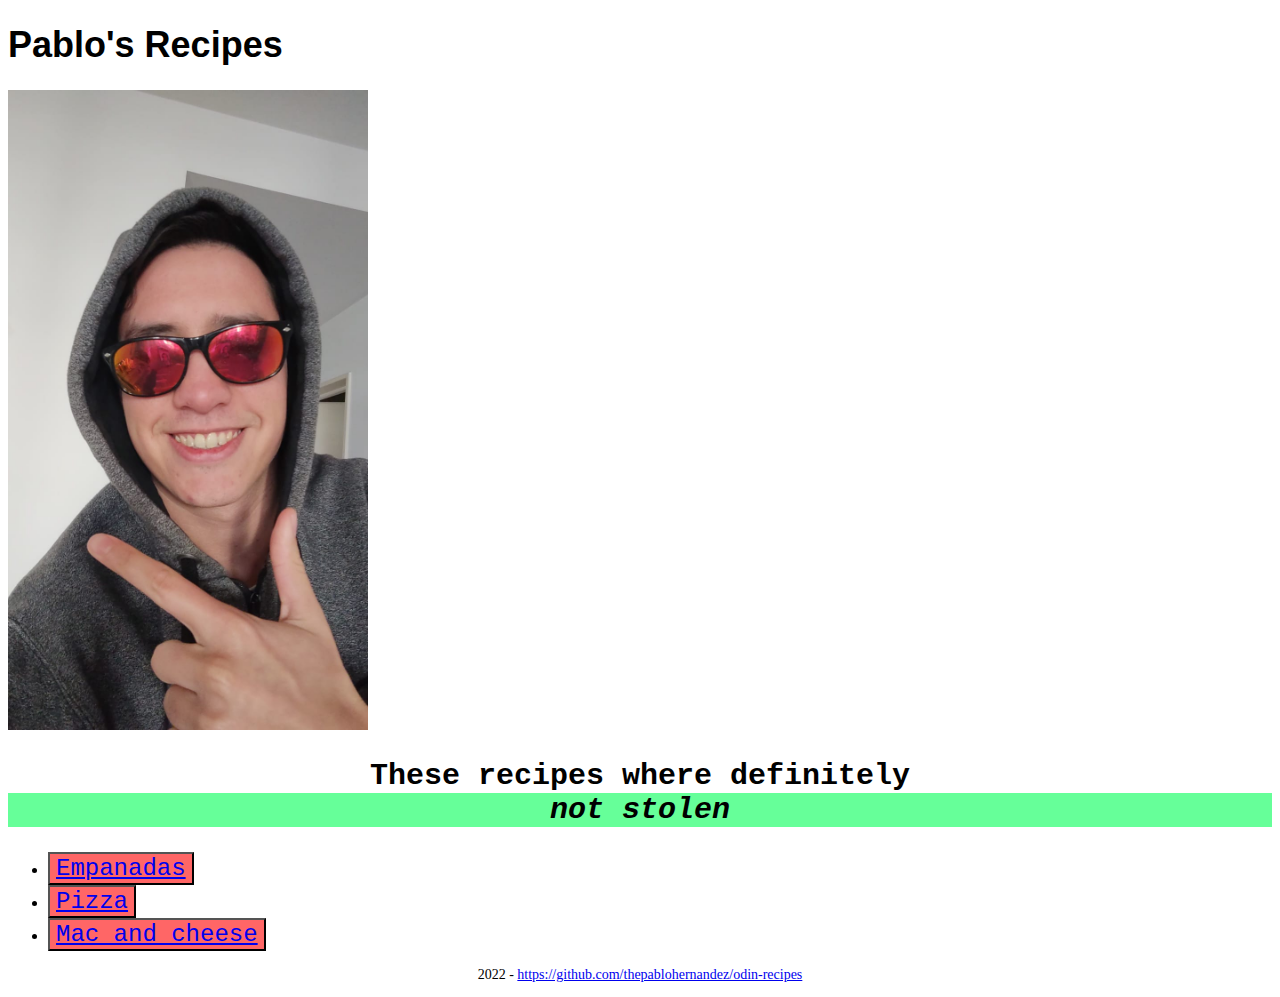
<file: index.html>
<!DOCTYPE html>

<html lang="en">

<head>
    <meta charset="UTF-8">
    <title>Pablo's Recipes</title>
    <link rel="stylesheet" href="styles.css">

</head>

<body>
    <h1>Pablo's Recipes</h1>
    <img src="./recipes/lol.jpeg" alt="not-me">
    
 
    <h2>These recipes where definitely 
        <div class="accent"><em> not stolen</em></div>
    
    </h2>
    <ul>
        <li><button><a href="./recipes/empanadas.html">Empanadas</a></button></li>
        <li><button><a href="./recipes/pizza.html">Pizza</a></button></li>
        <li><button><a href="./recipes/mac-and-cheese.html">Mac and cheese</a></button></li>

    </ul>

<p class="bottom">2022 - <a href="https://github.com/thepablohernandez/odin-recipes">https://github.com/thepablohernandez/odin-recipes</a></a></p>



</body>










</html>
</file>
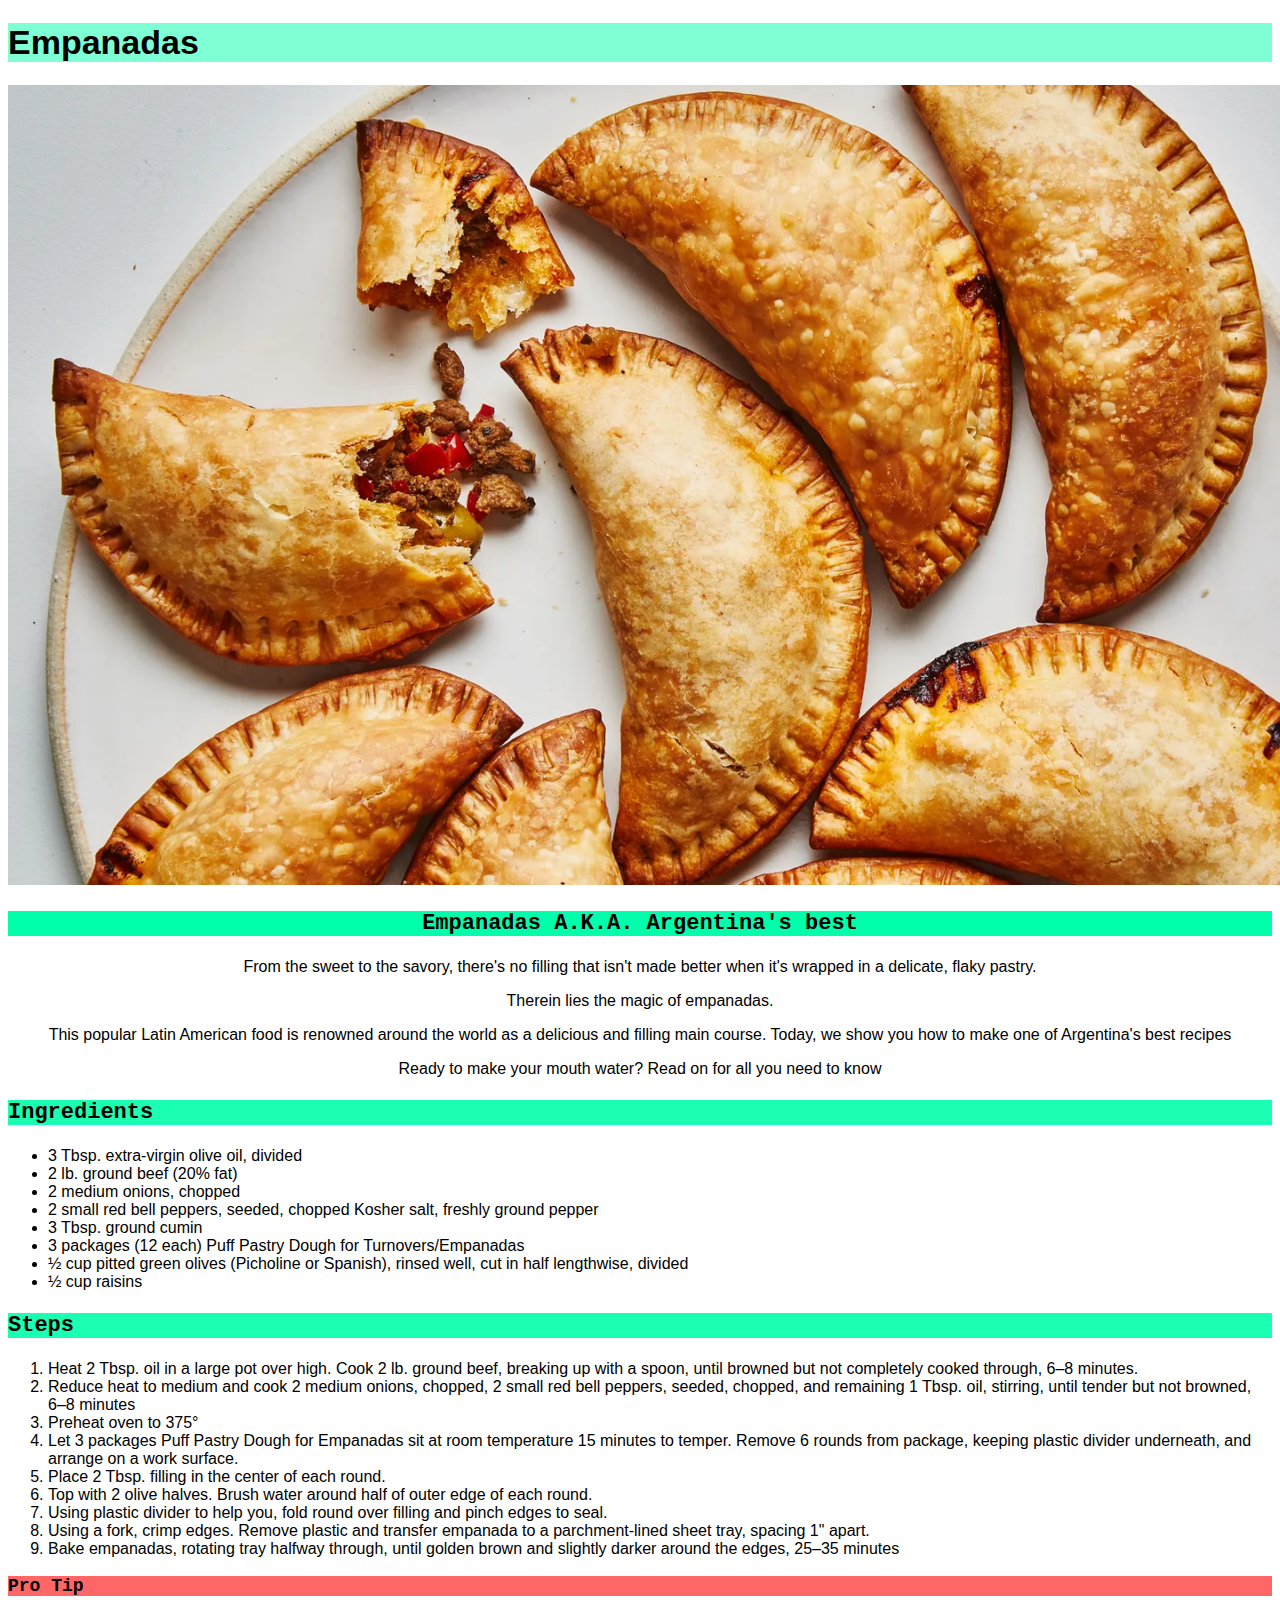
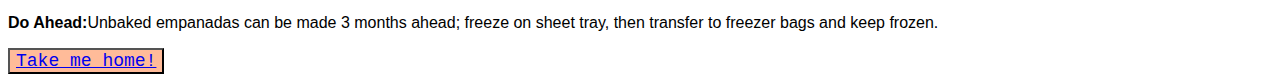
<file: recipes/empanadas.html>
<!DOCTYPE html>

<html lang="en">

<head>
    <meta charset="UTF-8">
    <title>Pablo's Recipes - Empanadas</title>
    <link rel="stylesheet" href="recipes-style.css">

</head>

<body>
    <h1>Empanadas</h1>
    <img src="./argentinian-beef-empanadas.webp" alt="empanadas">
    <h3 id="empa">Empanadas A.K.A. Argentina's best</h3>
        <p>From the sweet to the savory, there's no filling that isn't made better when it's wrapped in a delicate, flaky pastry.</p>

        <p>Therein lies the magic of empanadas.</p>
        
        <p>This popular Latin American food is renowned around the world as a delicious and filling main course. Today, we show you how to make one of Argentina's best recipes</p>
        <p> Ready to make your mouth water? Read on for all you need to know</p>

    <h3 class="subpara">Ingredients</h3>
        <ul>
            
            <li>3 Tbsp. extra-virgin olive oil, divided</li>
            <li>2 lb. ground beef (20% fat)</li>
            <li>2 medium onions, chopped</li>
            <li>2 small red bell peppers, seeded, chopped
                Kosher salt, freshly ground pepper</li>
            <li>3 Tbsp. ground cumin</li>
            <li>3 packages (12 each) Puff Pastry Dough for Turnovers/Empanadas </li>
            <li>½ cup pitted green olives (Picholine or Spanish), rinsed well, cut in half lengthwise, divided</li>
            <li>½ cup raisins</li>
        </ul>

    <h3 class="subpara">Steps</h3>
        <ol>
            <li>Heat 2 Tbsp. oil in a large pot over high. Cook 2 lb. ground beef, breaking up with a spoon, until browned but not completely cooked through, 6–8 minutes.</li>
            <li>Reduce heat to medium and cook 2 medium onions, chopped, 2 small red bell peppers, seeded, chopped, and remaining 1 Tbsp. oil, stirring, until tender but not browned, 6–8 minutes</li>
            <li>Preheat oven to 375°</li>
            <li>Let 3 packages Puff Pastry Dough for Empanadas sit at room temperature 15 minutes to temper. Remove 6 rounds from package, keeping plastic divider underneath, and arrange on a work surface. </li>
            <li>Place 2 Tbsp. filling in the center of each round.</li>
            <li>Top with 2 olive halves. Brush water around half of outer edge of each round. </li>
            <li>Using plastic divider to help you, fold round over filling and pinch edges to seal. </li>
            <li>Using a fork, crimp edges. Remove plastic and transfer empanada to a parchment-lined sheet tray, spacing 1" apart.</li>
            <li>Bake empanadas, rotating tray halfway through, until golden brown and slightly darker around the edges, 25–35 minutes</li>

        </ol>

    <h3 id="protip">Pro Tip</h3>
    <p class="protip-text"><strong>Do Ahead:</strong>Unbaked empanadas can be made 3 months ahead; freeze on sheet tray, then transfer to freezer bags and keep frozen.</p>

<button><a href="../index.html">Take me home!</a></button>


</body>










</html>
</file>
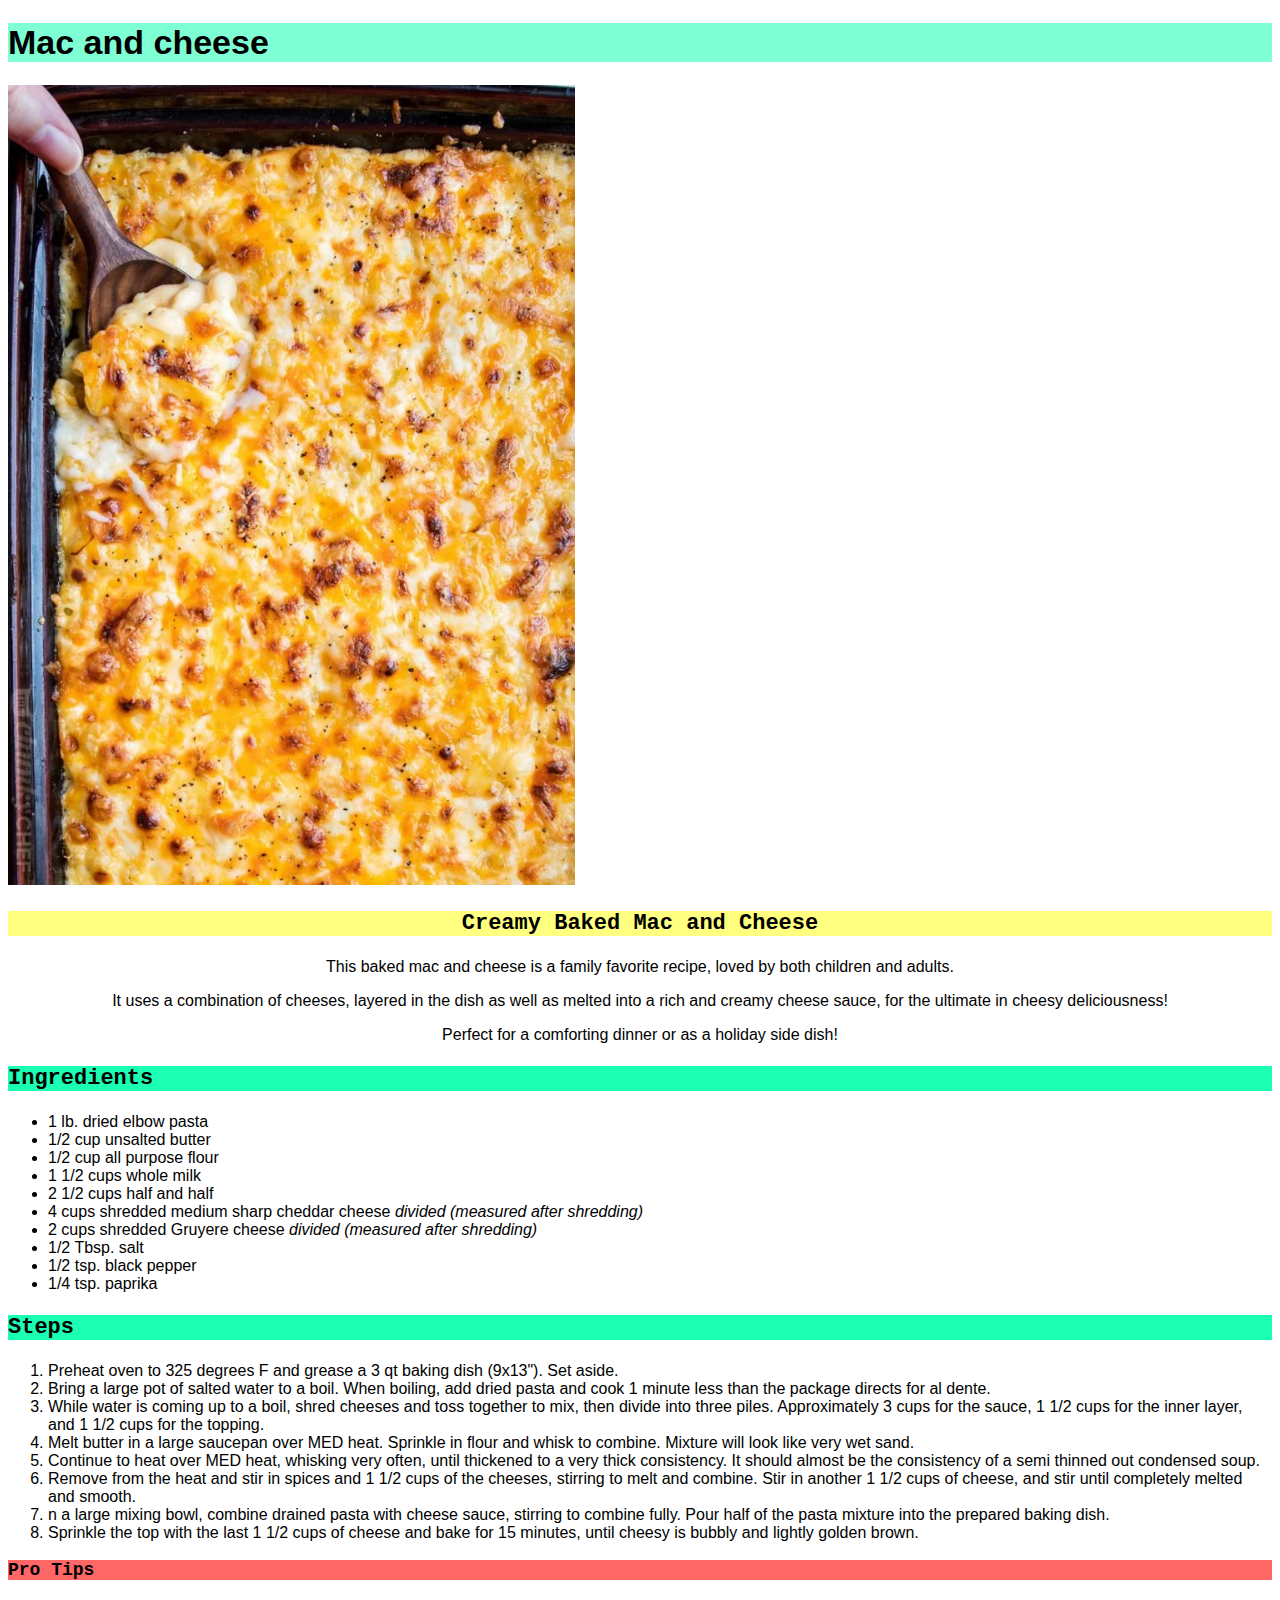
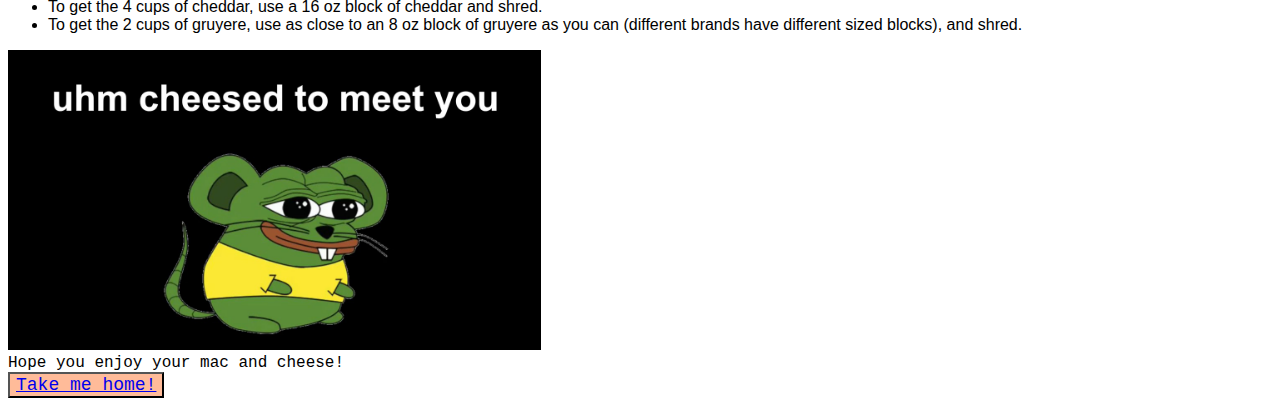
<file: recipes/mac-and-cheese.html>
<!DOCTYPE html>

<html lang="en">

<head>
    <meta charset="UTF-8">
    <title>Pablo's Recipes - Mac and cheese</title>
    <link rel="stylesheet" href="recipes-style.css">

</head>

<body>
    <h1>Mac and cheese</h1>

    <img src="./Ultimate-Creamy.webp" alt="creamy-mac-and-cheese">
    <h3 id="mac">Creamy Baked Mac and Cheese</h3>
        <p>This baked mac and cheese is a family favorite recipe, loved by both children and adults.</p>
        <p>It uses a combination of cheeses, layered in the dish as well as melted into a rich and creamy cheese sauce, for the ultimate in cheesy deliciousness!</p>
        <p>Perfect for a comforting dinner or as a holiday side dish!</p>

    <h3 class="subpara">Ingredients</h3>
        <ul>
            
            <li>1 lb. dried elbow pasta</li>
            <li>1/2 cup unsalted butter</li>
            <li>1/2 cup all purpose flour</li>
            <li>1 1/2 cups whole milk</li>
            <li>2 1/2 cups half and half</li>
            <li>4 cups shredded medium sharp cheddar cheese <em>divided (measured after shredding)</em></li>
            <li>2 cups shredded Gruyere cheese <em>divided (measured after shredding)</em></li>
            <li>1/2 Tbsp. salt</li>
            <li>1/2 tsp. black pepper</li>
            <li>1/4 tsp. paprika</li>

        </ul>

    <h3 class="subpara">Steps</h3>
        <ol>
            <li>Preheat oven to 325 degrees F and grease a 3 qt baking dish (9x13").  Set aside.</li>
            <li>Bring a large pot of salted water to a boil.  When boiling, add dried pasta and cook 1 minute less than the package directs for al dente.</li>
            <li>While water is coming up to a boil, shred cheeses and toss together to mix, then divide into three piles.  Approximately 3 cups for the sauce, 1 1/2 cups for the inner layer, and 1 1/2 cups for the topping.</li>
            <li>Melt butter in a large saucepan over MED heat.  Sprinkle in flour and whisk to combine.  Mixture will look like very wet sand.</li>
            <li>Continue to heat over MED heat, whisking very often, until thickened to a very thick consistency.  It should almost be the consistency of a semi thinned out condensed soup.</li>
            <li>Remove from the heat and stir in spices and 1 1/2 cups of the cheeses, stirring to melt and combine.  Stir in another 1 1/2 cups of cheese, and stir until completely melted and smooth.</li>
            <li>n a large mixing bowl, combine drained pasta with cheese sauce, stirring to combine fully.  Pour half of the pasta mixture into the prepared baking dish.</li>
            <li>Sprinkle the top with the last 1 1/2 cups of cheese and bake for 15 minutes, until cheesy is bubbly and lightly golden brown. </li>

        </ol>

    <h3 id="protip">Pro Tips</h3>
    <ul>
    <li>To get the 4 cups of cheddar, use a 16 oz block of cheddar and shred. </li>
    <li>To get the 2 cups of gruyere, use as close to an 8 oz block of gruyere as you can (different brands have different sized blocks), and shred.</li>
    </ul>


    <img class=bye-img src="./cheesedtomeetya.jpg" alt="cheesed to meet you!">
    <div id="bye-bye">Hope you enjoy your mac and cheese!</div>
    <button><a href="../index.html">Take me home!</a></button>

</body>



</html>
</file>
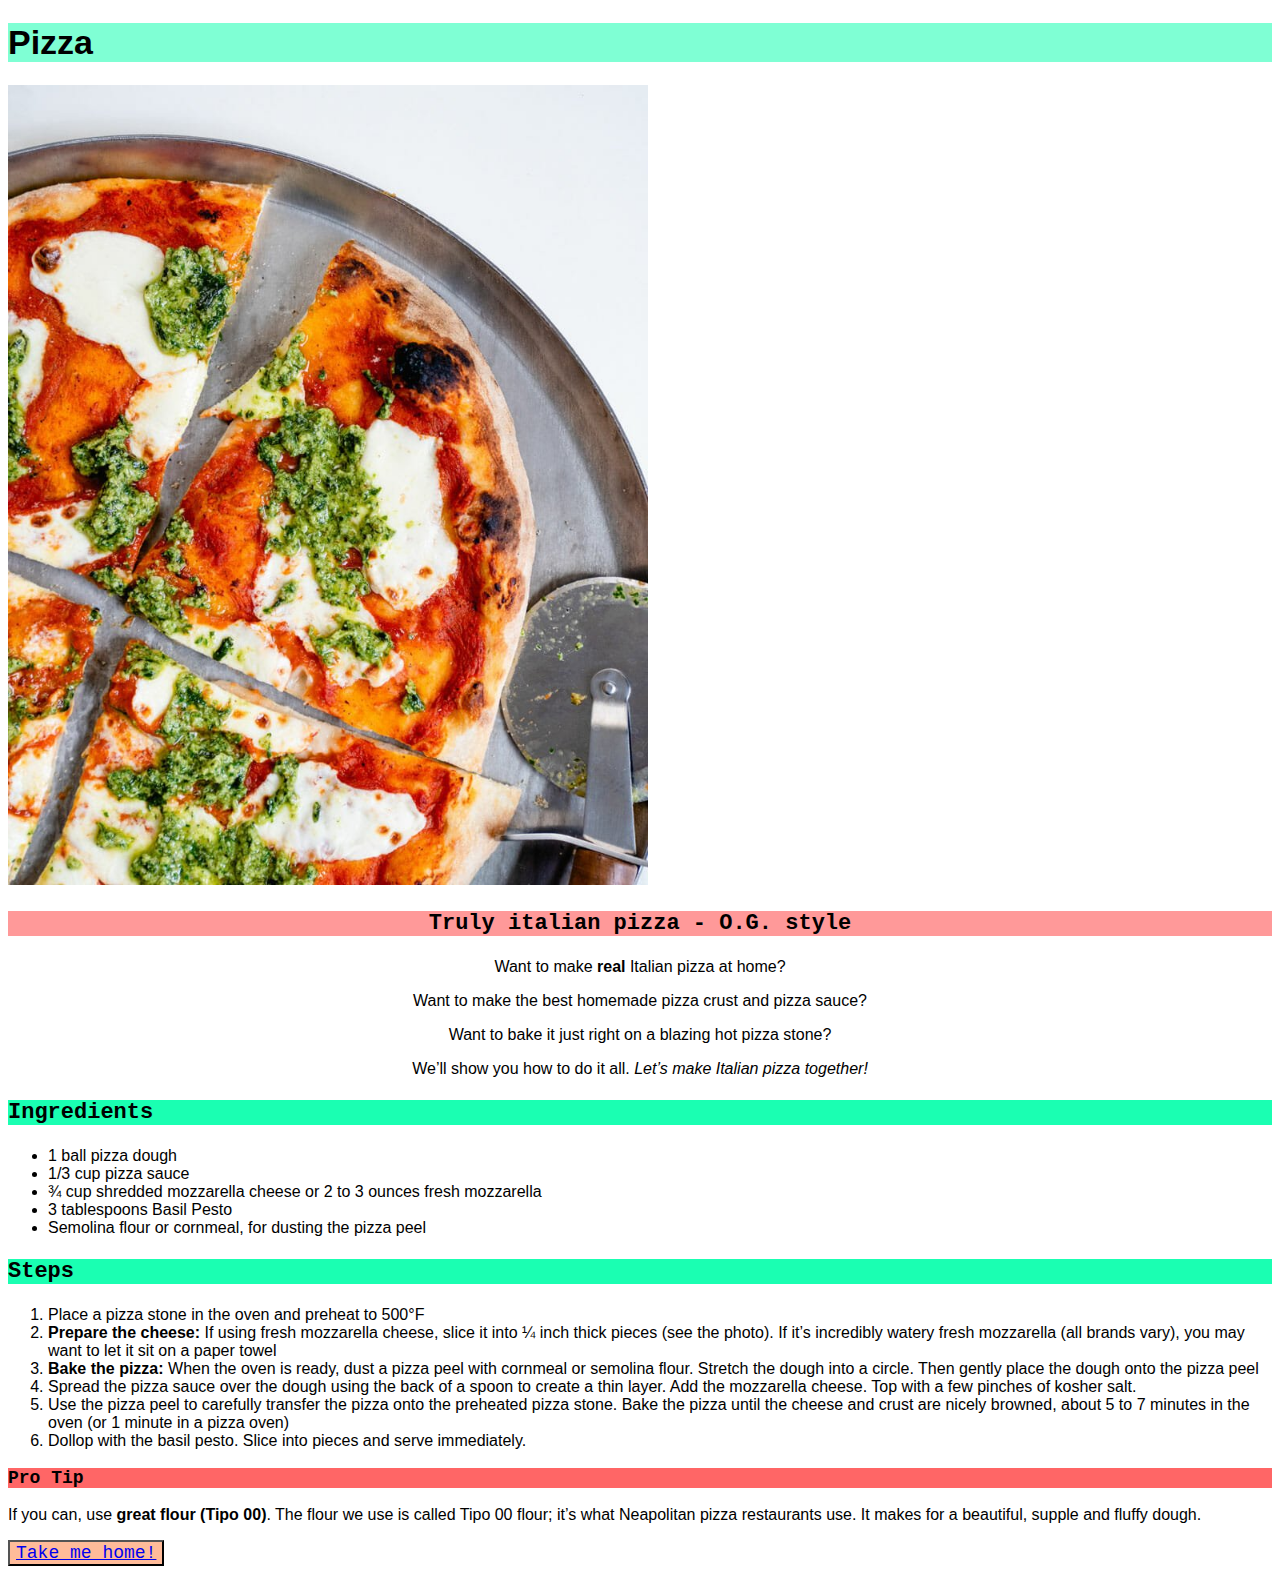
<file: recipes/pizza.html>
<!DOCTYPE html>

<html lang="en">

<head>
    <meta charset="UTF-8">
    <title>Pablo's Recipes - Pizza</title>
    <link rel="stylesheet" href="recipes-style.css">

</head>

<body>
    <h1>Pizza</h1>

    <img src="./Italian-Pizza-008.jpg" alt="Italian-pizza">
    <h3 id="pizza">Truly italian pizza - O.G. style</h3>
        <p>Want to make <strong>real</strong> Italian pizza at home?</p>
        <p>Want to make the best homemade pizza crust and pizza sauce?</p>
        <p>Want to bake it just right on a blazing hot pizza stone?</p>
        <p>We’ll show you how to do it all. <em>Let’s make Italian pizza together!</em></p>
        
    <h3 class="subpara">Ingredients</h3>
        <ul>
            
            <li>1 ball pizza dough</li>
            <li>1/3 cup pizza sauce</li>
            <li>¾ cup shredded mozzarella cheese or 2 to 3 ounces fresh mozzarella</li>
            <li>3 tablespoons Basil Pesto </li>
            <li>Semolina flour or cornmeal, for dusting the pizza peel</li>
        </ul>

    <h3 class="subpara">Steps</h3>
        <ol>
            <li>Place a pizza stone in the oven and preheat to 500°F</li>
            <li><strong>Prepare the cheese: </strong>If using fresh mozzarella cheese, slice it into ¼ inch thick pieces (see the photo). If it’s incredibly watery fresh mozzarella (all brands vary), you may want to let it sit on a paper towel</li>
            <li><strong>Bake the pizza: </strong>When the oven is ready, dust a pizza peel with cornmeal or semolina flour. Stretch the dough into a circle. Then gently place the dough onto the pizza peel</li>
            <li>Spread the pizza sauce over the dough using the back of a spoon to create a thin layer. Add the mozzarella cheese. Top with a few pinches of kosher salt.</li>
            <li>Use the pizza peel to carefully transfer the pizza onto the preheated pizza stone. Bake the pizza until the cheese and crust are nicely browned, about 5 to 7 minutes in the oven (or 1 minute in a pizza oven)</li>
            <li>Dollop with the basil pesto. Slice into pieces and serve immediately.</li>
    

        </ol>

    <h3 id="protip">Pro Tip</h3>
    <p class="protip-text">If you can, use <strong>great flour (Tipo 00)</strong>. The flour we use is called Tipo 00 flour; it’s what Neapolitan pizza restaurants use. It makes for a beautiful, supple and fluffy dough.</p>
    
    <button><a href="../index.html">Take me home!</a></button>


</body>
</file>
<file: styles.css>
img{
    width: 360px;
    height: auto;
}

h1{
    font-size: 36px;
    font-family: "Verdana", sans-serif;
}

h2{
    text-align: center;
    font-family: "Courier New", sans-serif;
    font-size: 30px;
}

.accent{
    background-color: #66ff99;
}

button{
    font-family: "Courier New", sans-serif;
    background-color: #ff6666;
    font-size: 24px;
}


.bottom{
    text-align: center;
    font-size: 14px;
}
</file>
<file: recipes/recipes-style.css>
h1{
    font-size: 34px;
    font-family: "Verdana", sans-serif;
    background-color: #7fffd4;
}

img{
    height: 800px;
    width: auto;
}

p{
    font-family: Geneva, Tahoma, sans-serif;
    text-align: center;
}

h3{
    font-family: 'Courier New', Courier, monospace;
    font-size: 22px;
    text-align: center;
}

.protip-text{
    font-family:Verdana, Geneva, Tahoma, sans-serif;
    text-align: left;
}

#mac{
    background-color: #ffff80;
}

#pizza{
    background-color: #ff9999;
}

#empa{
    background-color: #00ffaa;
}

.subpara{
    background-color: #1affb2;
    text-align: left;
}

li{
    font-family:Verdana, Geneva, Tahoma, sans-serif
}

button{
    font-family: "Courier New", sans-serif;
    background-color: rgb(255, 187, 153);
    font-size: 18px;
}

#protip{
    text-align: left;
    background-color:#ff6666 ;
    font-size: 18px;
}

.bye-img{
    height: 300px;
    width: auto;
}

#bye-bye{
    font-family: 'Courier New', Courier, monospace;
    font-size: 16px;
}
</file>
